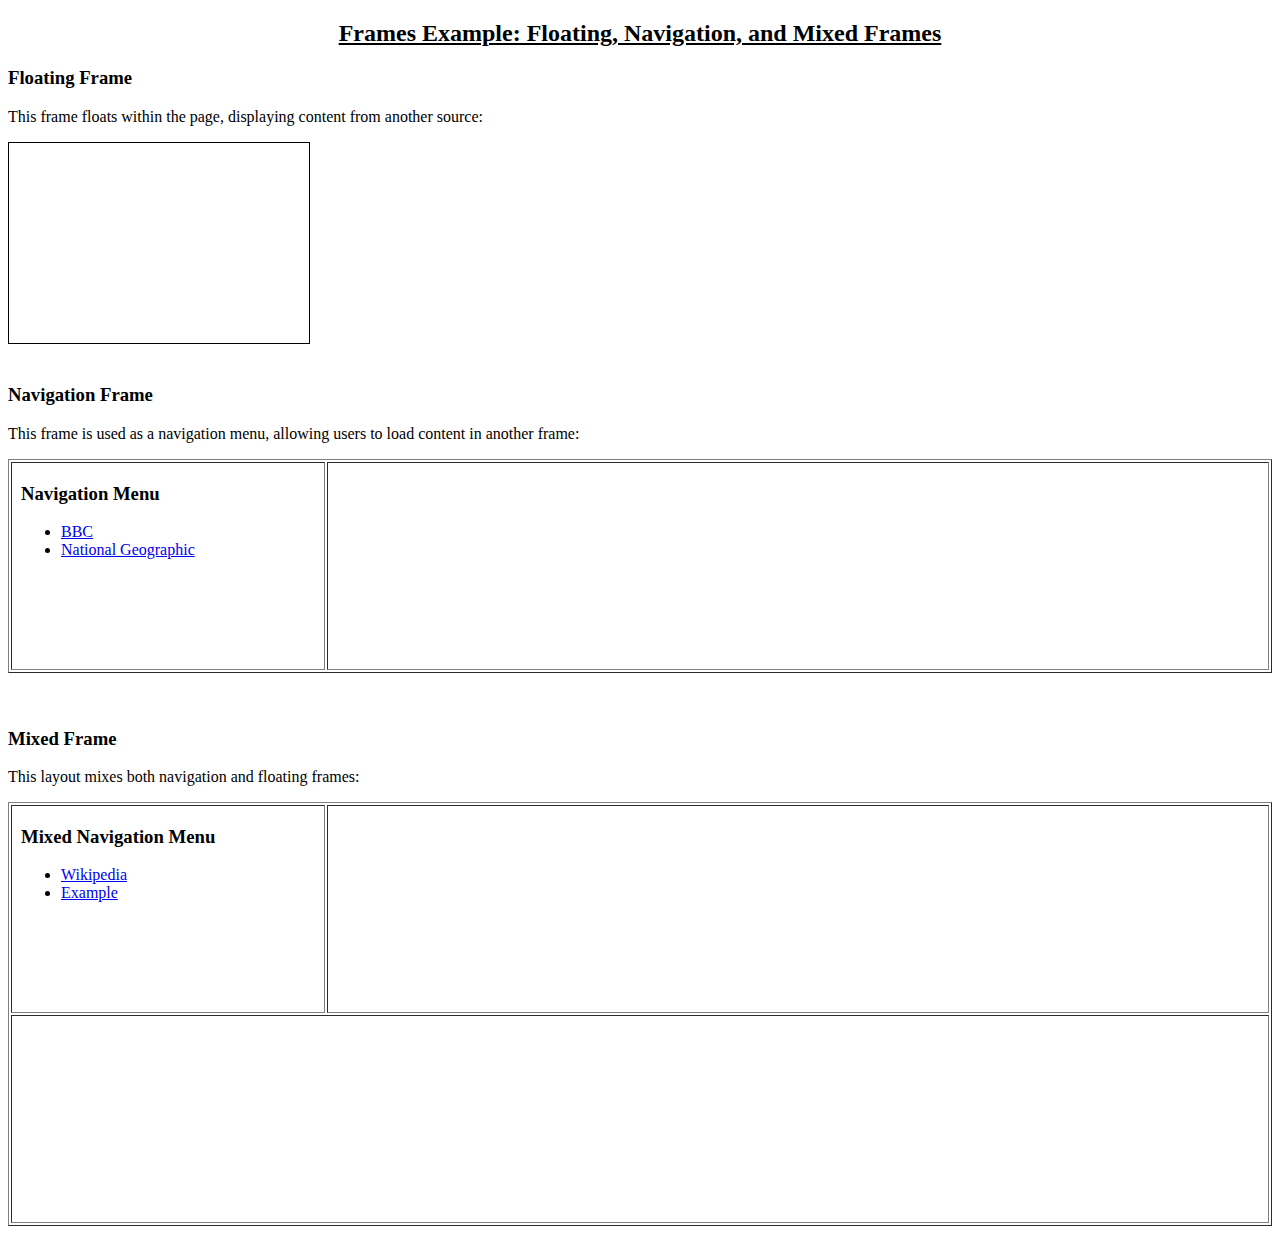
<file: html/frames/index.html>
<!DOCTYPE html>
<html lang="en">
<head>
    <meta charset="UTF-8">
    <meta name="viewport" content="width=device-width, initial-scale=1.0">
    <title>Different Types of Frames</title>
</head>
<body>

    <h2 style="text-align: center;"><u>Frames Example: Floating, Navigation, and Mixed Frames</u></h2>

    <h3>Floating Frame</h3>
    <p>This frame floats within the page, displaying content from another source:</p>
    <iframe src="https://www.wikipedia.org" width="300" height="200" title="Floating Frame" style="border: 1px solid #000;"></iframe>

    <br><br>

    <h3>Navigation Frame</h3>
    <p>This frame is used as a navigation menu, allowing users to load content in another frame:</p>
    
    <table width="100%" border="1">
        <tr>
            <td width="25%">
                <iframe srcdoc="
                    <h3>Navigation Menu</h3>
                    <ul>
                        <li><a href='https://www.bbc.com' target='contentframe'>BBC</a></li>
                        <li><a href='https://www.nationalgeographic.com' target='contentframe'>National Geographic</a></li>
                    </ul>" 
                    title="Navigation Frame" width="100%" height="200" style="border: none;">
                </iframe>
            </td>
            <td width="75%">
                <iframe src="https://www.bbc.com" name="contentframe" width="100%" height="200" title="Content Frame" style="border: none;"></iframe>
            </td>
        </tr>
    </table>

    <br><br>

    <h3>Mixed Frame</h3>
    <p>This layout mixes both navigation and floating frames:</p>
    
    <table width="100%" border="1">
        <tr>
            <td width="25%">
                <iframe srcdoc="
                    <h3>Mixed Navigation Menu</h3>
                    <ul>
                        <li><a href='https://www.wikipedia.org' target='mixedContentFrame'>Wikipedia</a></li>
                        <li><a href='https://www.example.com' target='mixedContentFrame'>Example</a></li>
                    </ul>"
                    title="Mixed Navigation Frame" width="100%" height="200" style="border: none;">
                </iframe>
            </td>
            <td width="75%">
                <iframe src="https://www.wikipedia.org" name="mixedContentFrame" width="100%" height="200" title="Mixed Content Frame" style="border: none;"></iframe>
            </td>
        </tr>
        <tr>
            <td colspan="2">
                <iframe src="https://www.example.com" width="100%" height="200" title="Mixed Additional Content Frame" style="border: none;"></iframe>
            </td>
        </tr>
    </table>

</body>
</html>
</file>
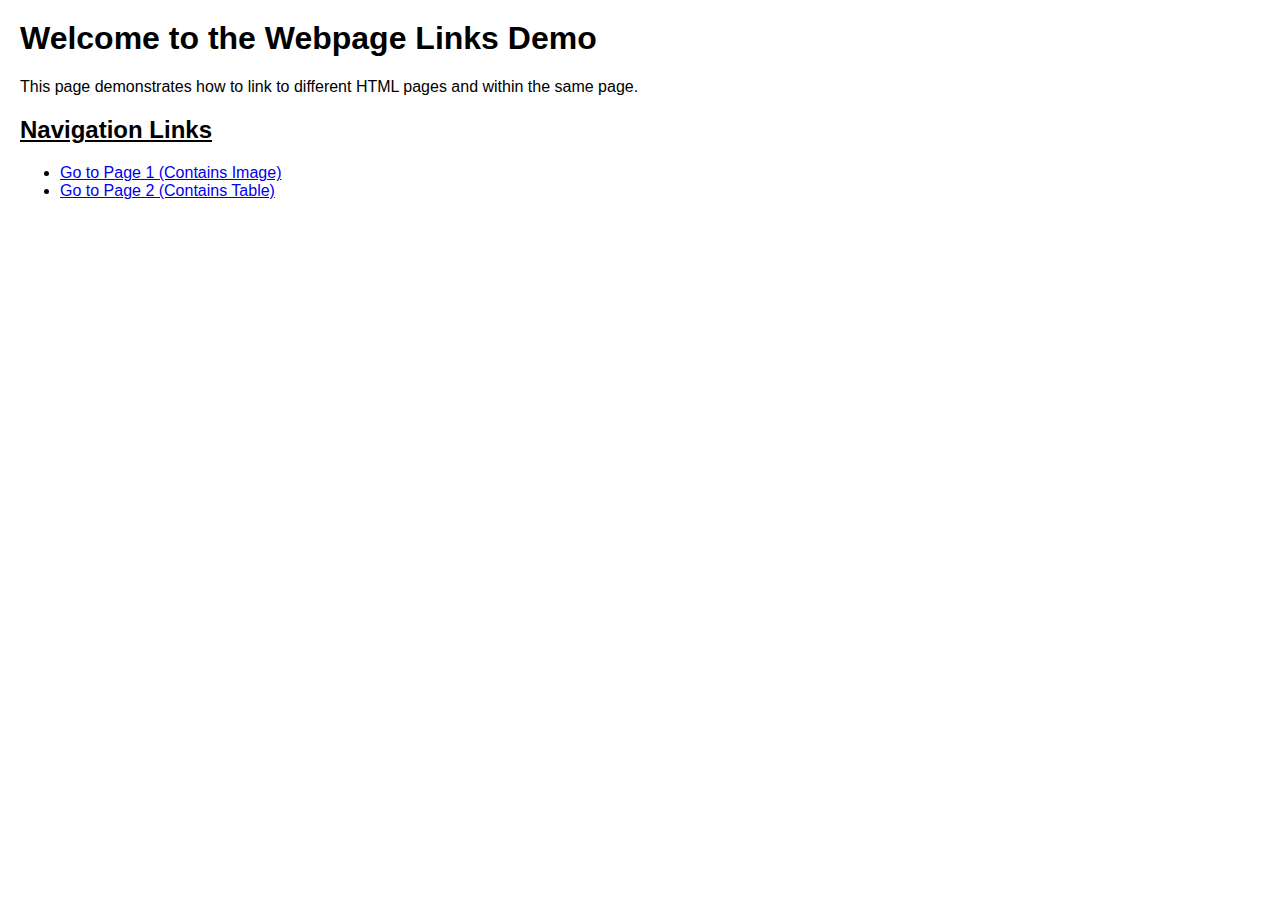
<file: html/link diffrent pages/index.html>
<html lang="en">
<head>
    <title>Webpage Links Demo</title>
    <style>
        body {
            font-family: Arial, sans-serif;
            margin: 20px;
        }
    </style>
</head>
<body>
    <h1>Welcome to the Webpage Links Demo</h1>

    <p>This page demonstrates how to link to different HTML pages and within the same page.</p>

    <h2><u>Navigation Links</u></h2>
    <ul>
        <li><a href="page1.html">Go to Page 1 (Contains Image)</a></li>
        <li><a href="page2.html">Go to Page 2 (Contains Table)</a></li>
        
    </ul>
</body>
</html>
</file>
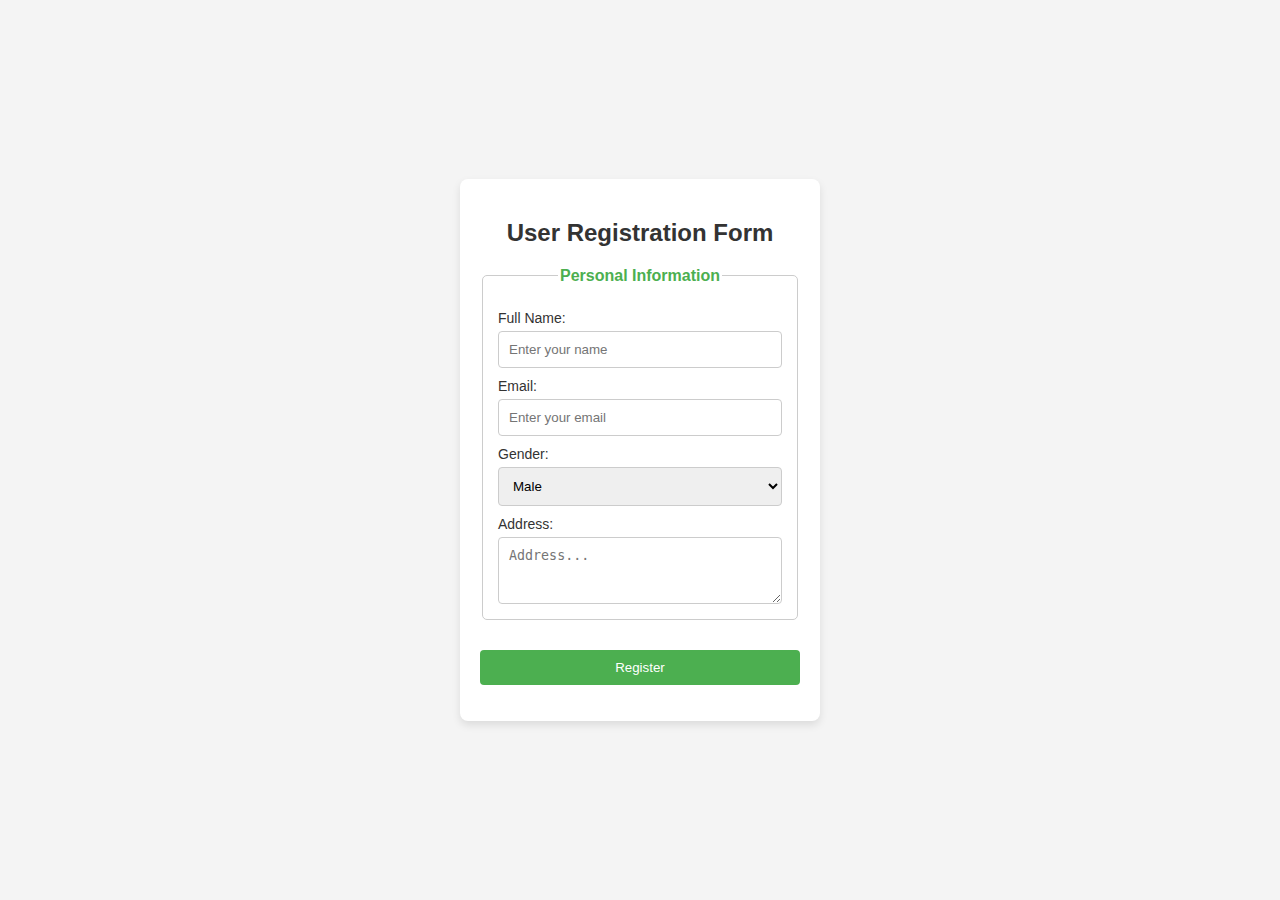
<file: html/forms.html>
<html>
  <head>
    <title>Form Registration</title>
    <style>
        body {
            font-family: Arial, sans-serif;
            display: flex;
            justify-content: center;
            align-items: center;
            height: 100vh;
            margin: 0;
            background-color: #f4f4f4;
        }
        .form-container {
            background-color: #ffffff;
            padding: 20px;
            border-radius: 8px;
            box-shadow: 0 4px 8px rgba(0, 0, 0, 0.1);
            width: 320px;
            text-align: center;
        }

        .form-container h2 {
            margin-bottom: 20px;
            color: #333;
        }

        fieldset {
            border: 1px solid #ccc;
            padding: 15px;
            margin-bottom: 20px;
            border-radius: 5px;
        }
        
        legend {
            font-weight: bold;
            color: #4CAF50;
        }
        label {
            display: block;
            text-align: left;
            margin-top: 10px;
            font-size: 14px;
            color: #333;
        }

        input[type="text"],
        input[type="email"],
        textarea,
        select {
            width: 100%;
            padding: 10px;
            margin-top: 5px;
            border: 1px solid #ccc;
            border-radius: 4px;
            box-sizing: border-box;
        }

        textarea {
            resize:vertical;
        }

        button {
            background-color: #4CAF50;
            color: white;
            padding: 10px;
            border: none;
            border-radius: 4px;
            cursor: pointer;
            width: 100%;
            margin-top: 10px;
        }

        button:hover {
            background-color: #45a049;
        }
    </style>
</head>
<body>
    <div class="form-container">
        <h2>User Registration Form</h2>
        <form onsubmit="alert('Your Form submitted Successfully');">
            <fieldset>
                <legend>Personal Information</legend>
                
                <label for="name">Full Name:</label>
                <input type="text" id="name" name="name" placeholder="Enter your name" required>

                <label for="email">Email:</label>
                <input type="email" id="email" name="email" placeholder="Enter your email" required>

                <label for="gender">Gender:</label>
                <select id="gender" name="gender">
                    <option value="male">Male</option>
                    <option value="female">Female</option>
                </select>
                <label for="bio">Address:</label>
                <textarea id="bio" name="bio" rows="3" placeholder="Address..."></textarea>
            </fieldset>
            
            <button>Register</button>
        </form>
    </div>
</body>
</html>
</file>
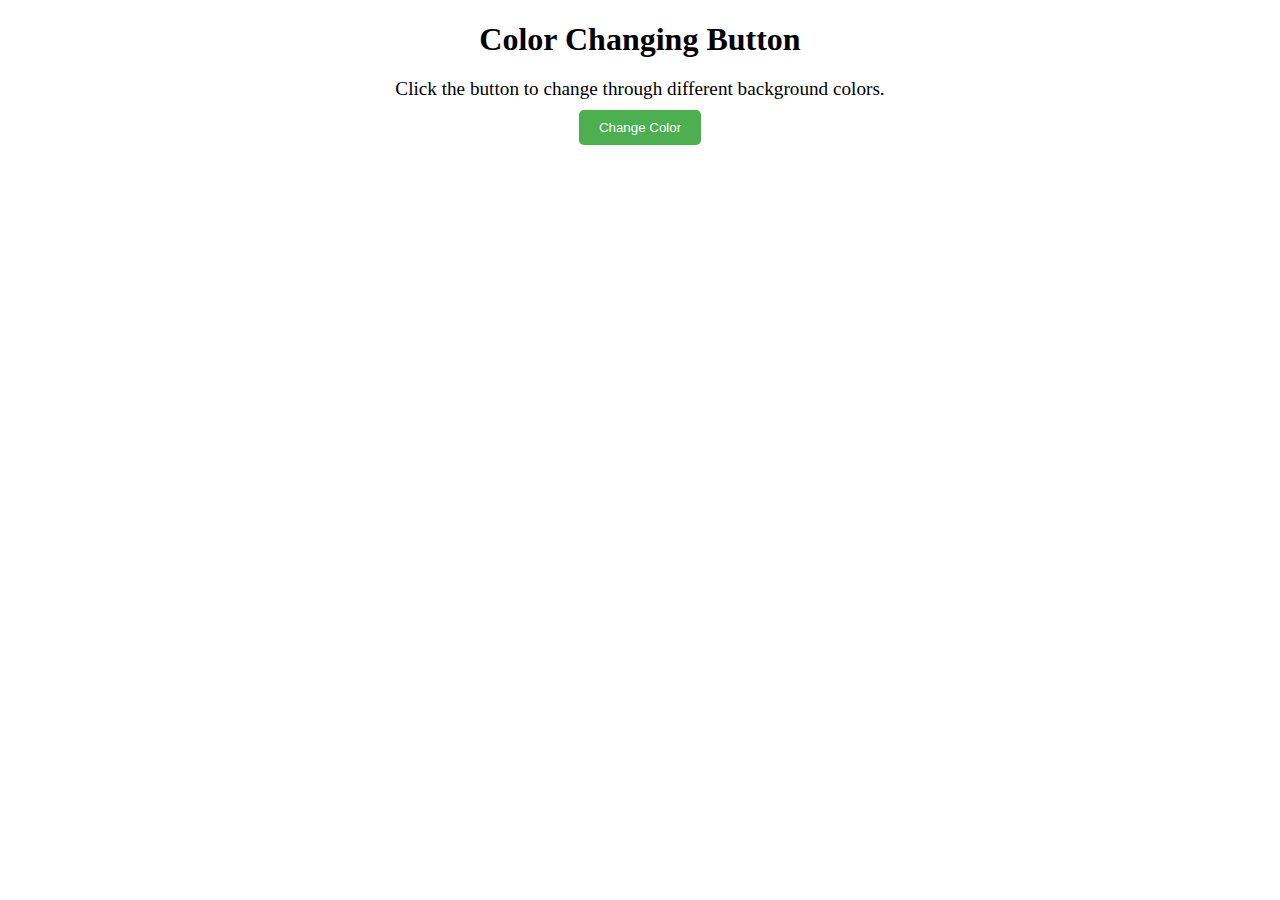
<file: js/js_bgcolor_change.html>
<!DOCTYPE html>
<html>
<head>
  <title>Color Changing Button</title>
  <style>
    body {
      text-align: center;
    }

    h1 {
      font-size: 2em; 
      margin-bottom: 15px; 
    }

    /* Style the paragraph */
    p {
      font-size: 1.2em; 
      margin-bottom: 10px; 
    }

    /* Style the button */
    button {
      background-color: #4CAF50; 
      color: white; 
      padding: 10px 20px; 
      border: none; 
      border-radius: 5px;
      cursor: pointer; 
    }
  </style>
</head>
<body>
  <h1>Color Changing Button</h1>
  <p>Click the button to change through different background colors.</p>

  <button id="changeColorBtn" onclick="changeColor()">Change Color</button>

  <script>
    let colorIndex = 0;
    const colors = ['yellow', 'green', 'blue', 'white'];

    function changeColor() {
      document.body.style.backgroundColor = colors[colorIndex];
      colorIndex = (colorIndex + 1) % colors.length;
    }
  </script>
</body>
</html>
</file>
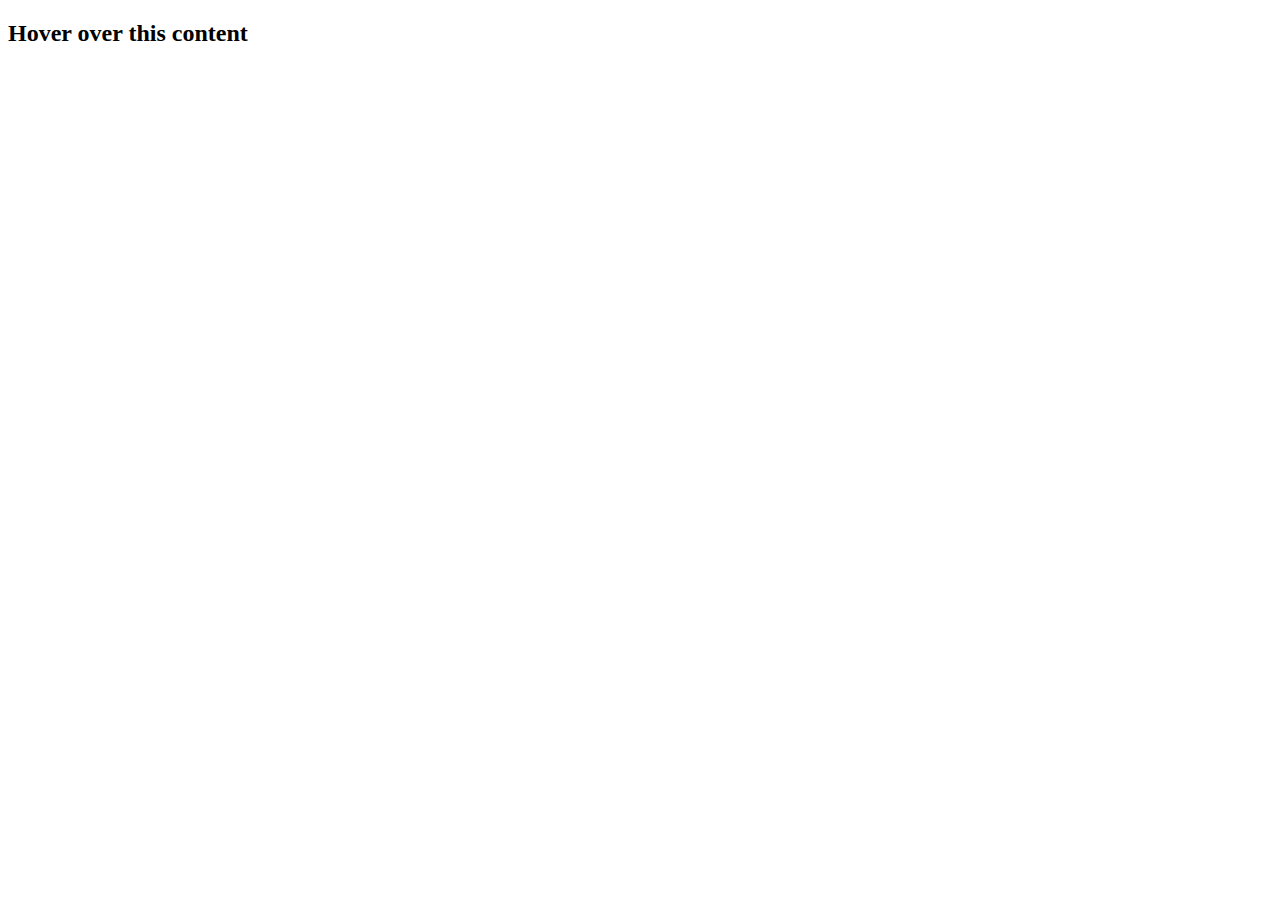
<file: js/js_mouseover.html>
<!DOCTYPE html>
<html lang="en">
<head>
  <title>Hover Effect</title>
  <style>
    .hover-content {
      display: none;
      text-align: center;
    }
  </style>
</head>
<body>

<div id="mainContent" onmouseover="showContent()" onmouseout="hideContent()">
  <h2>Hover over this content</h2>
</div>

<div id="hoverContent" class="hover-content">
  <img src="image2.jpg" alt="New Image">
  <p>New text on hover</p>
</div>

<script>
  function showContent() {
    document.getElementById('hoverContent').style.display = 'block';
  }

  function hideContent() {
    document.getElementById('hoverContent').style.display = 'none';
  }
</script>

</body>
</html>
</file>
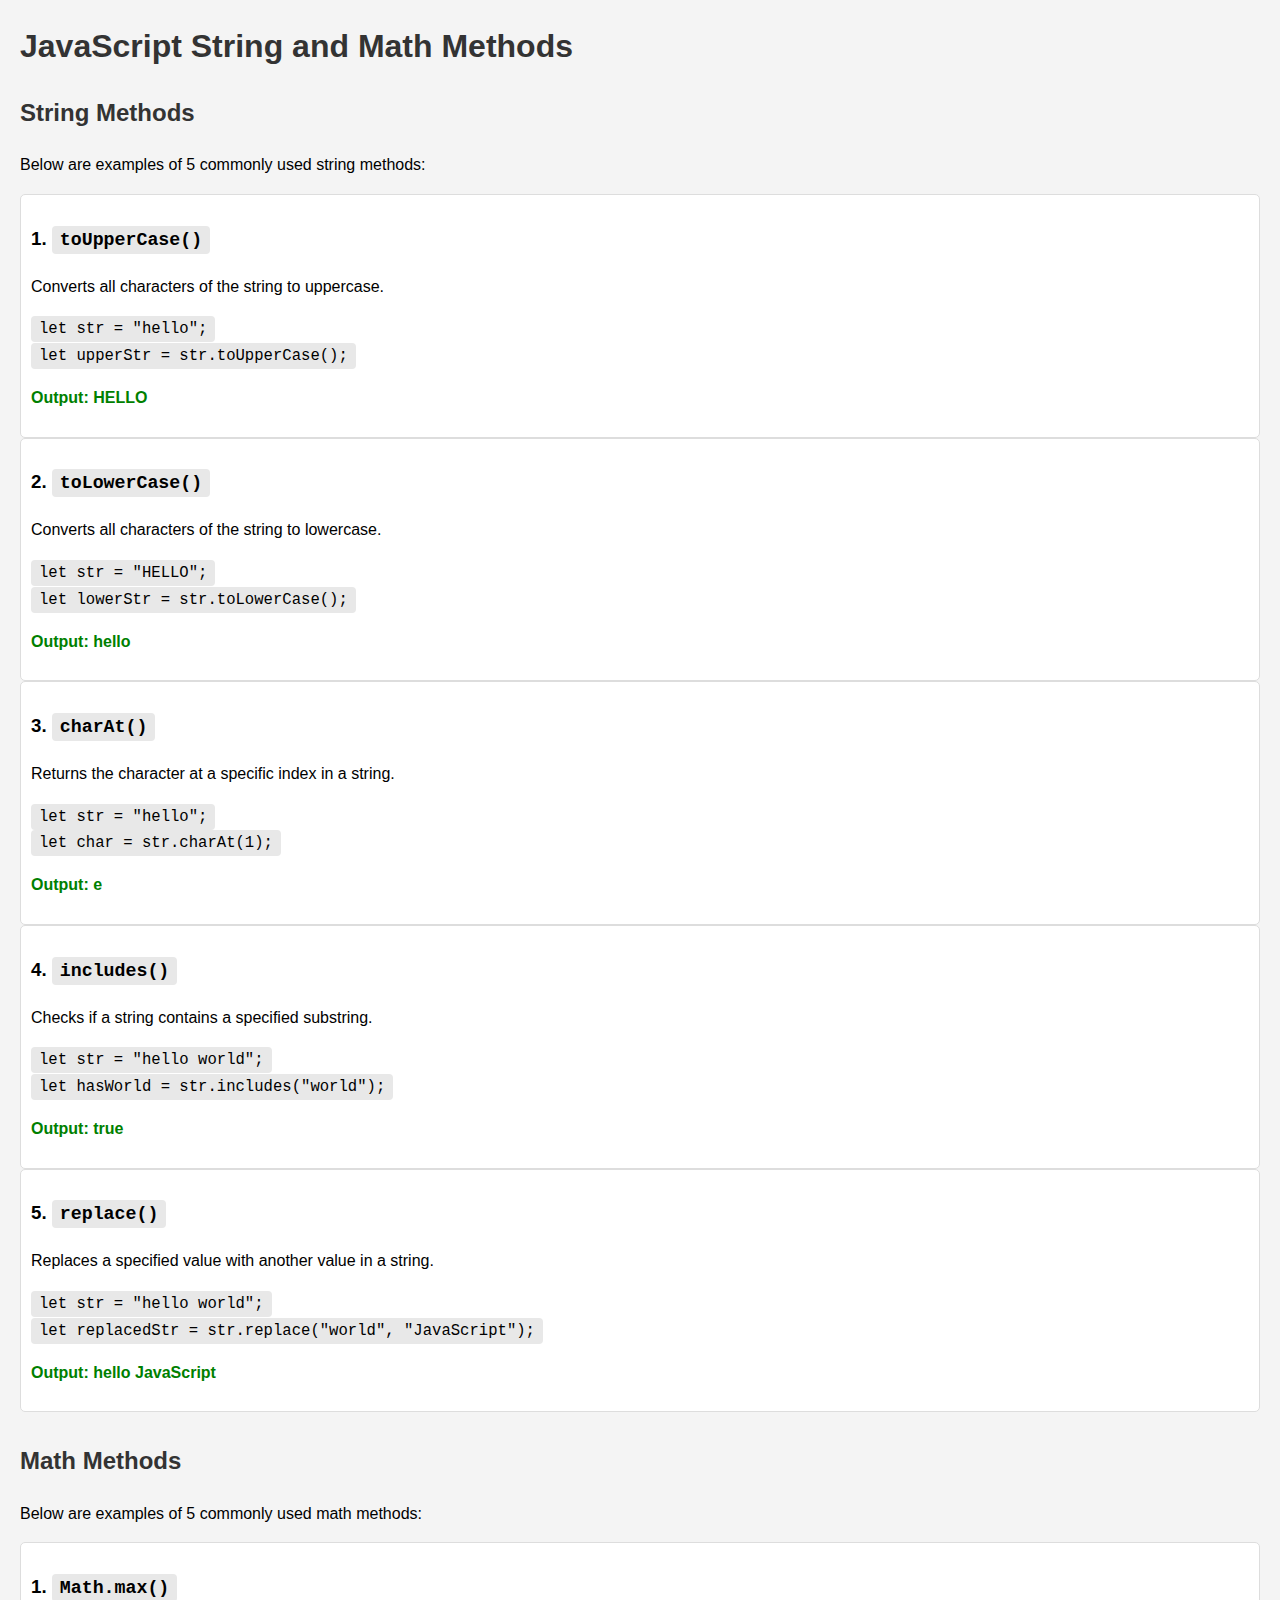
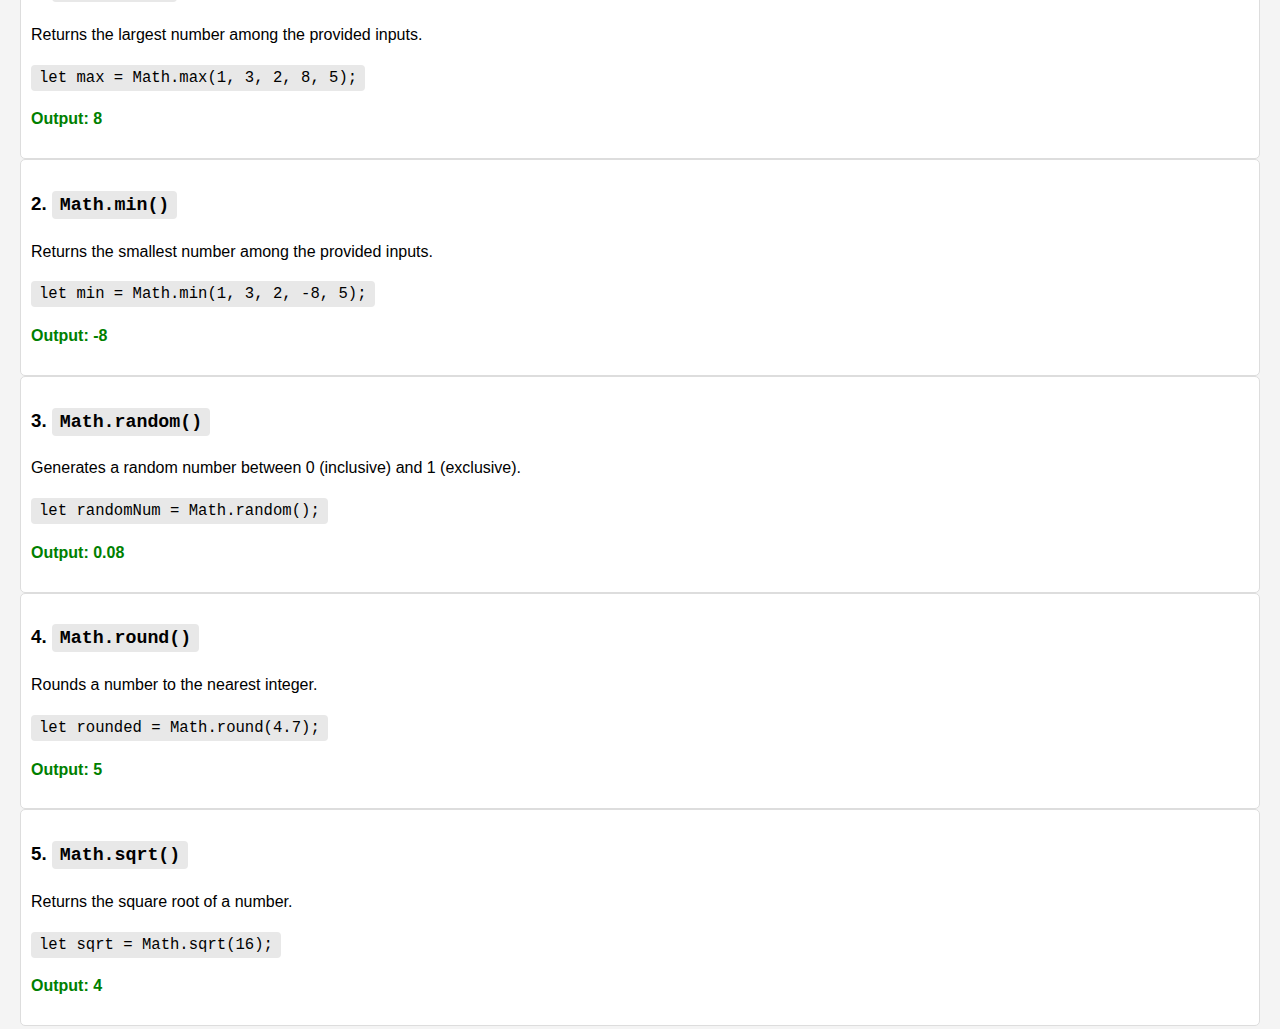
<file: js/js_predefined_functions.html>
<!DOCTYPE html>
<html lang="en">
<head>
    <title>JavaScript String and Math Methods</title>
    <style>
        body {
            font-family: Arial, sans-serif;
            line-height: 1.6;
            margin: 20px;
            background-color: #f4f4f4;
        }
        h1, h2 {
            color: #333;
        }
        code {
            background-color: #e8e8e8;
            padding: 4px 8px;
            border-radius: 4px;
            font-size: 1.2em;
        }
        .section {
            margin-bottom: 30px;
        }
        .example {
            background-color: #fff;
            padding: 10px;
            border-radius: 5px;
            border: 1px solid #ddd;
        }
        .output {
            font-weight: bold;
            color: green;
        }
    </style>
</head>
<body>

    <h1>JavaScript String and Math Methods</h1>

    <div class="section">
        <h2>String Methods</h2>
        <p>Below are examples of 5 commonly used string methods:</p>

        <div class="example">
            <h3>1. <code>toUpperCase()</code></h3>
            <p>Converts all characters of the string to uppercase.</p>
            <code>let str = "hello";</code><br>
            <code>let upperStr = str.toUpperCase();</code><br>
            <p class="output">Output: <span id="upperStr"></span></p>
        </div>

        <div class="example">
            <h3>2. <code>toLowerCase()</code></h3>
            <p>Converts all characters of the string to lowercase.</p>
            <code>let str = "HELLO";</code><br>
            <code>let lowerStr = str.toLowerCase();</code><br>
            <p class="output">Output: <span id="lowerStr"></span></p>
        </div>

        <div class="example">
            <h3>3. <code>charAt()</code></h3>
            <p>Returns the character at a specific index in a string.</p>
            <code>let str = "hello";</code><br>
            <code>let char = str.charAt(1);</code><br>
            <p class="output">Output: <span id="charAt"></span></p>
        </div>

        <div class="example">
            <h3>4. <code>includes()</code></h3>
            <p>Checks if a string contains a specified substring.</p>
            <code>let str = "hello world";</code><br>
            <code>let hasWorld = str.includes("world");</code><br>
            <p class="output">Output: <span id="includes"></span></p>
        </div>

        <div class="example">
            <h3>5. <code>replace()</code></h3>
            <p>Replaces a specified value with another value in a string.</p>
            <code>let str = "hello world";</code><br>
            <code>let replacedStr = str.replace("world", "JavaScript");</code><br>
            <p class="output">Output: <span id="replace"></span></p>
        </div>
    </div>

    <div class="section">
        <h2>Math Methods</h2>
        <p>Below are examples of 5 commonly used math methods:</p>

        <div class="example">
            <h3>1. <code>Math.max()</code></h3>
            <p>Returns the largest number among the provided inputs.</p>
            <code>let max = Math.max(1, 3, 2, 8, 5);</code><br>
            <p class="output">Output: <span id="max"></span></p>
        </div>

        <div class="example">
            <h3>2. <code>Math.min()</code></h3>
            <p>Returns the smallest number among the provided inputs.</p>
            <code>let min = Math.min(1, 3, 2, -8, 5);</code><br>
            <p class="output">Output: <span id="min"></span></p>
        </div>

        <div class="example">
            <h3>3. <code>Math.random()</code></h3>
            <p>Generates a random number between 0 (inclusive) and 1 (exclusive).</p>
            <code>let randomNum = Math.random();</code><br>
            <p class="output">Output: <span id="randomNum"></span></p>
        </div>

        <div class="example">
            <h3>4. <code>Math.round()</code></h3>
            <p>Rounds a number to the nearest integer.</p>
            <code>let rounded = Math.round(4.7);</code><br>
            <p class="output">Output: <span id="round"></span></p>
        </div>

        <div class="example">
            <h3>5. <code>Math.sqrt()</code></h3>
            <p>Returns the square root of a number.</p>
            <code>let sqrt = Math.sqrt(16);</code><br>
            <p class="output">Output: <span id="sqrt"></span></p>
        </div>
    </div>

    <script>
        // String Method Examples
        let str1 = "hello";
        let str2 = "HELLO";
        let str3 = "hello world";

        document.getElementById("upperStr").textContent = str1.toUpperCase();
        document.getElementById("lowerStr").textContent = str2.toLowerCase();
        document.getElementById("charAt").textContent = str1.charAt(1);
        document.getElementById("includes").textContent = str3.includes("world");
        document.getElementById("replace").textContent = str3.replace("world", "JavaScript");

        // Math Method Examples
        document.getElementById("max").textContent = Math.max(1, 3, 2, 8, 5);
        document.getElementById("min").textContent = Math.min(1, 3, 2, -8, 5);
        document.getElementById("randomNum").textContent = Math.random().toFixed(2);
        document.getElementById("round").textContent = Math.round(4.7);
        document.getElementById("sqrt").textContent = Math.sqrt(16);
    </script>

</body>
</html>
</file>
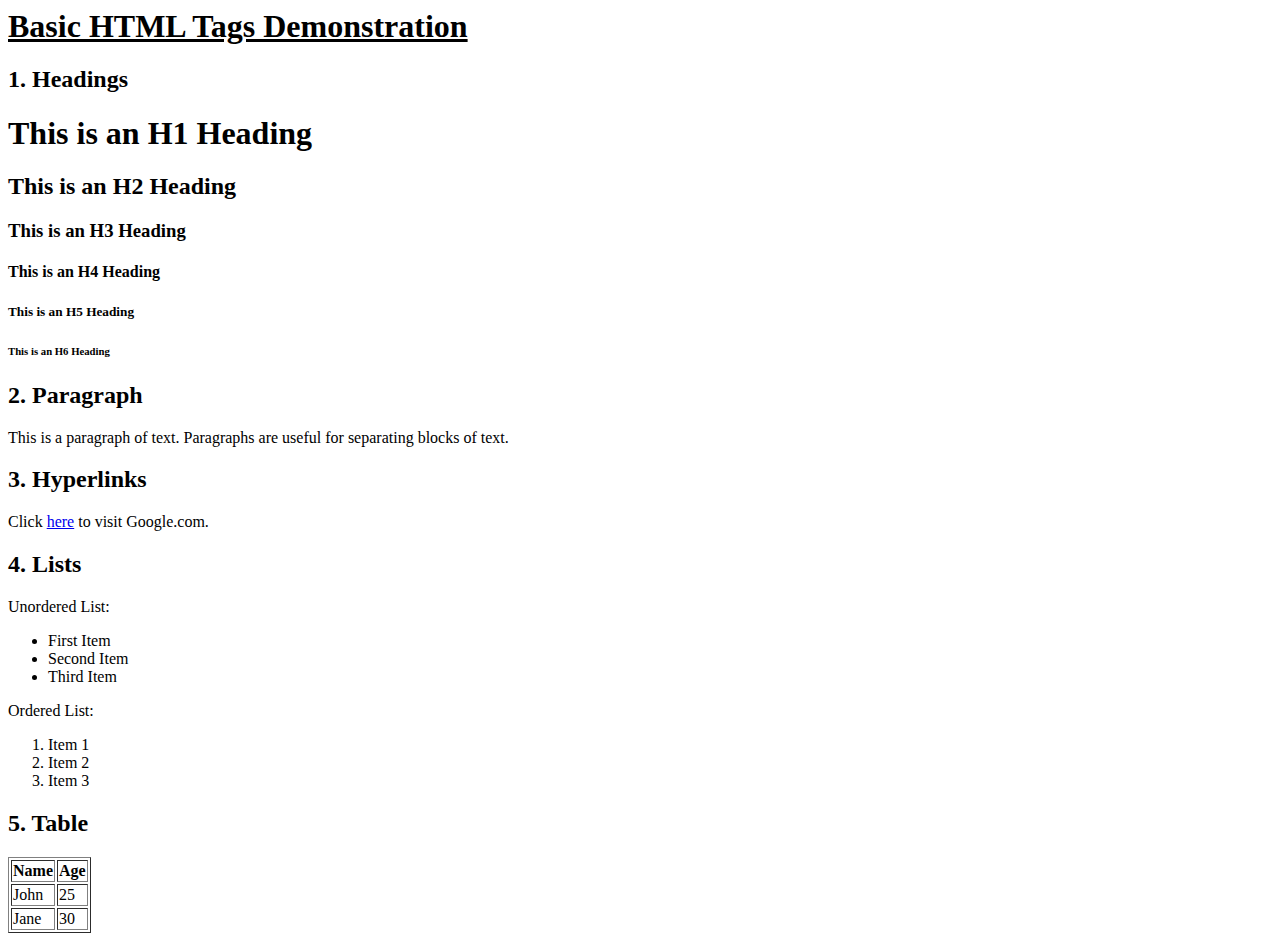
<file: html/tags/tags2.html>
<html lang="en">
<head>
    <meta charset="UTF-8">
    <meta name="viewport" content="width=device-width, initial-scale=1.0">
    <title>HTML Basic Tags </title>

</head>
<body>
    <h1><u>Basic HTML Tags Demonstration</u></h1>

    <div class="tag-section">
        <h2>1. Headings</h2>
        <h1>This is an H1 Heading</h1>
        <h2>This is an H2 Heading</h2>
        <h3>This is an H3 Heading</h3>
        <h4>This is an H4 Heading</h4>
        <h5>This is an H5 Heading</h5>
        <h6>This is an H6 Heading</h6>
    </div>

    <div class="tag-section">
        <h2>2. Paragraph</h2>
        <p>This is a paragraph of text. Paragraphs are useful for separating blocks of text.</p>
    </div>


    <div class="tag-section">
        <h2>3. Hyperlinks</h2>
        <p>Click <a href="https://google.com" target="_blank">here</a> to visit Google.com.</p>
    </div>

    <div class="tag-section">
        <h2>4. Lists</h2>
        <p>Unordered List:</p>
        <ul>
            <li>First Item</li>
            <li>Second Item</li>
            <li>Third Item</li>
        </ul>
        
        <p>Ordered List:</p>
        <ol>
            <li>Item 1</li>
            <li>Item 2</li>
            <li>Item 3</li>
        </ol>
    </div>


    <div class="tag-section">
        <h2>5. Table</h2>
        <table border="1">
            <tr>
                <th>Name</th>
                <th>Age</th>
            </tr>
            <tr>
                <td>John</td>
                <td>25</td>
            </tr>
            <tr>
                <td>Jane</td>
                <td>30</td>
            </tr>
        </table>
    </div>



</body>
</html>
</file>
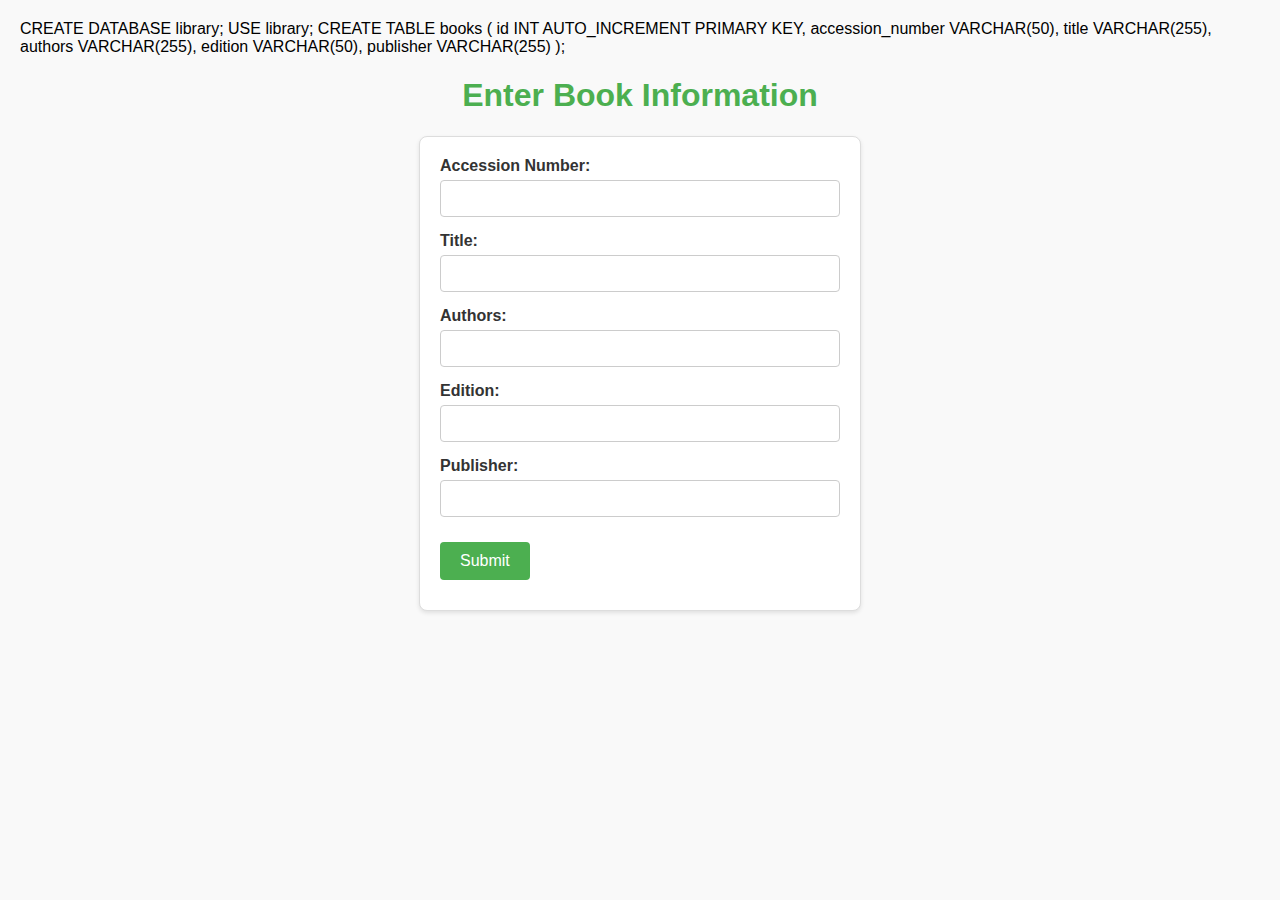
<file: php/data base/book information/book_entry.html>
CREATE DATABASE library;

USE library;

CREATE TABLE books (
    id INT AUTO_INCREMENT PRIMARY KEY,
    accession_number VARCHAR(50),
    title VARCHAR(255),
    authors VARCHAR(255),
    edition VARCHAR(50),
    publisher VARCHAR(255)
);



<!DOCTYPE html>
<html lang="en">
<head>
    <meta charset="UTF-8">
    <meta name="viewport" content="width=device-width, initial-scale=1.0">
    <title>Book Entry</title>
    <style>
        body {
            font-family: Arial, sans-serif;
            margin: 20px;
            background-color: #f9f9f9;
        }
        h1 {
            text-align: center;
            color: #4CAF50;
        }
        form {
            max-width: 400px;
            margin: auto;
            padding: 20px;
            background: #ffffff;
            border: 1px solid #ddd;
            border-radius: 8px;
            box-shadow: 0 2px 4px rgba(0, 0, 0, 0.1);
        }
        label {
            font-weight: bold;
            display: block;
            margin-bottom: 5px;
            color: #333;
        }
        input[type="text"] {
            width: 100%;
            padding: 10px;
            margin-bottom: 15px;
            border: 1px solid #ccc;
            border-radius: 4px;
        }
        input[type="submit"] {
            background-color: #4CAF50;
            color: white;
            border: none;
            padding: 10px 20px;
            text-align: center;
            text-decoration: none;
            display: inline-block;
            font-size: 16px;
            margin: 10px 0;
            border-radius: 4px;
            cursor: pointer;
        }
        input[type="submit"]:hover {
            background-color: #45a049;
        }
    </style>
</head>
<body>
    <h1>Enter Book Information</h1>
    <form action="add_book.php" method="POST">
        <label for="accession_number">Accession Number:</label>
        <input type="text" id="accession_number" name="accession_number" required>

        <label for="title">Title:</label>
        <input type="text" id="title" name="title" required>

        <label for="authors">Authors:</label>
        <input type="text" id="authors" name="authors" required>

        <label for="edition">Edition:</label>
        <input type="text" id="edition" name="edition" required>

        <label for="publisher">Publisher:</label>
        <input type="text" id="publisher" name="publisher" required>

        <input type="submit" value="Submit">
    </form>
</body>
</html>
</file>
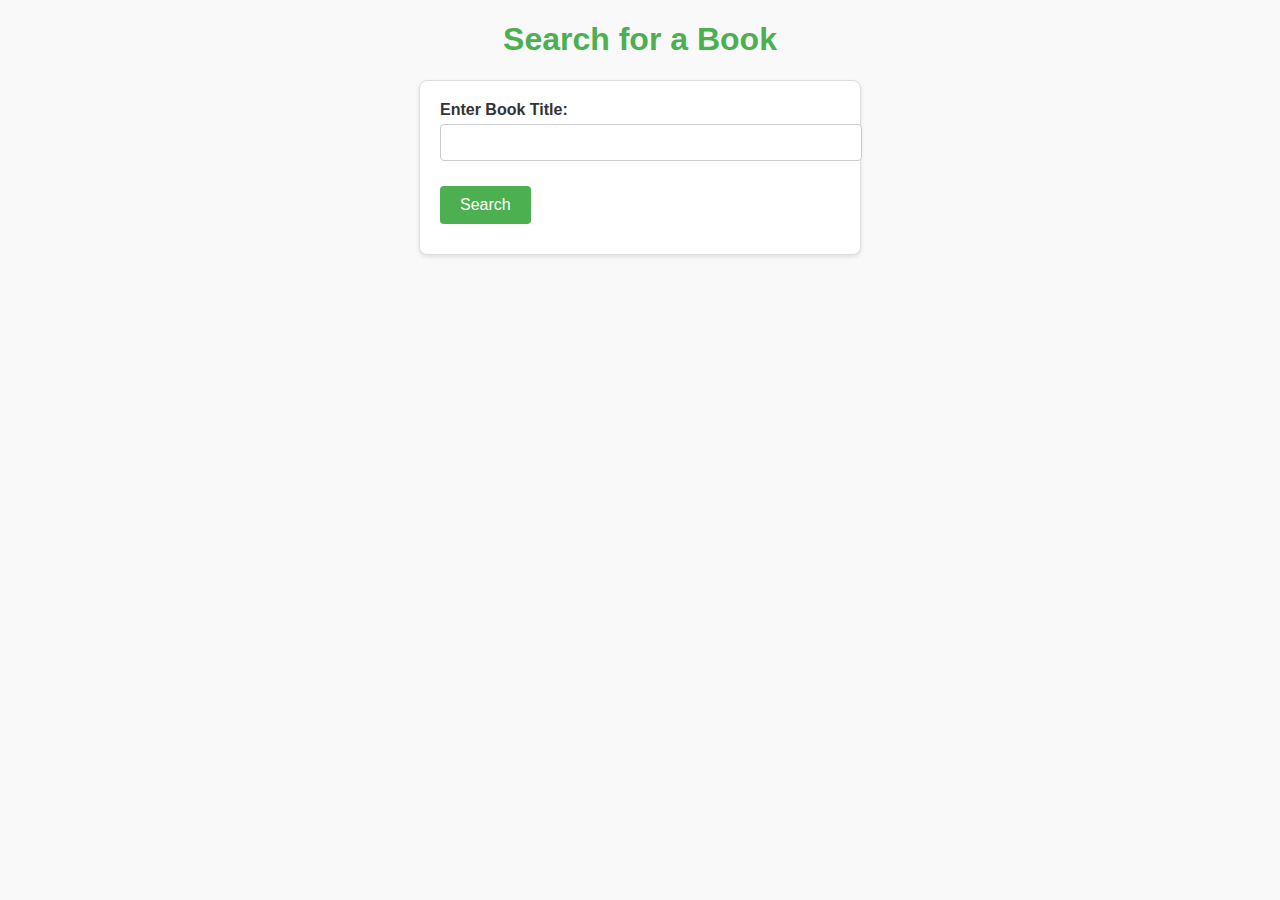
<file: php/data base/book information/search_book.html>
<!DOCTYPE html>
<html lang="en">
<head>
    <meta charset="UTF-8">
    <meta name="viewport" content="width=device-width, initial-scale=1.0">
    <title>Search Book</title>
   <style>
    body {
        font-family: Arial, sans-serif;
        margin: 20px;
        background-color: #f9f9f9;
    }
    h1 {
        text-align: center;
        color: #4CAF50; /* Green color for the heading */
    }
    form {
        max-width: 400px;
        margin: auto;
        padding: 20px;
        background: #ffffff;
        border: 1px solid #ddd;
        border-radius: 8px;
        box-shadow: 0 2px 4px rgba(0, 0, 0, 0.1);
    }
    label {
        font-weight: bold;
        display: block;
        margin-bottom: 5px;
        color: #333;
    }
    input[type="text"] {
        width: 100%;
        padding: 10px;
        margin-bottom: 15px;
        border: 1px solid #ccc;
        border-radius: 4px;
    }
    input[type="submit"] {
        background-color: #4CAF50; /* Green color for the button */
        color: white;
        border: none;
        padding: 10px 20px;
        text-align: center;
        text-decoration: none;
        display: inline-block;
        font-size: 16px;
        margin: 10px 0;
        border-radius: 4px;
        cursor: pointer;
    }
    input[type="submit"]:hover {
        background-color: #45a049; /* Slightly darker green on hover */
    }
</style>

</head>
<body>
    <h1>Search for a Book</h1>
    <form action="search_book.php" method="GET">
        <label for="title">Enter Book Title:</label>
        <input type="text" id="title" name="title" required>
        <input type="submit" value="Search">
    </form>
</body>
</html>
</file>
